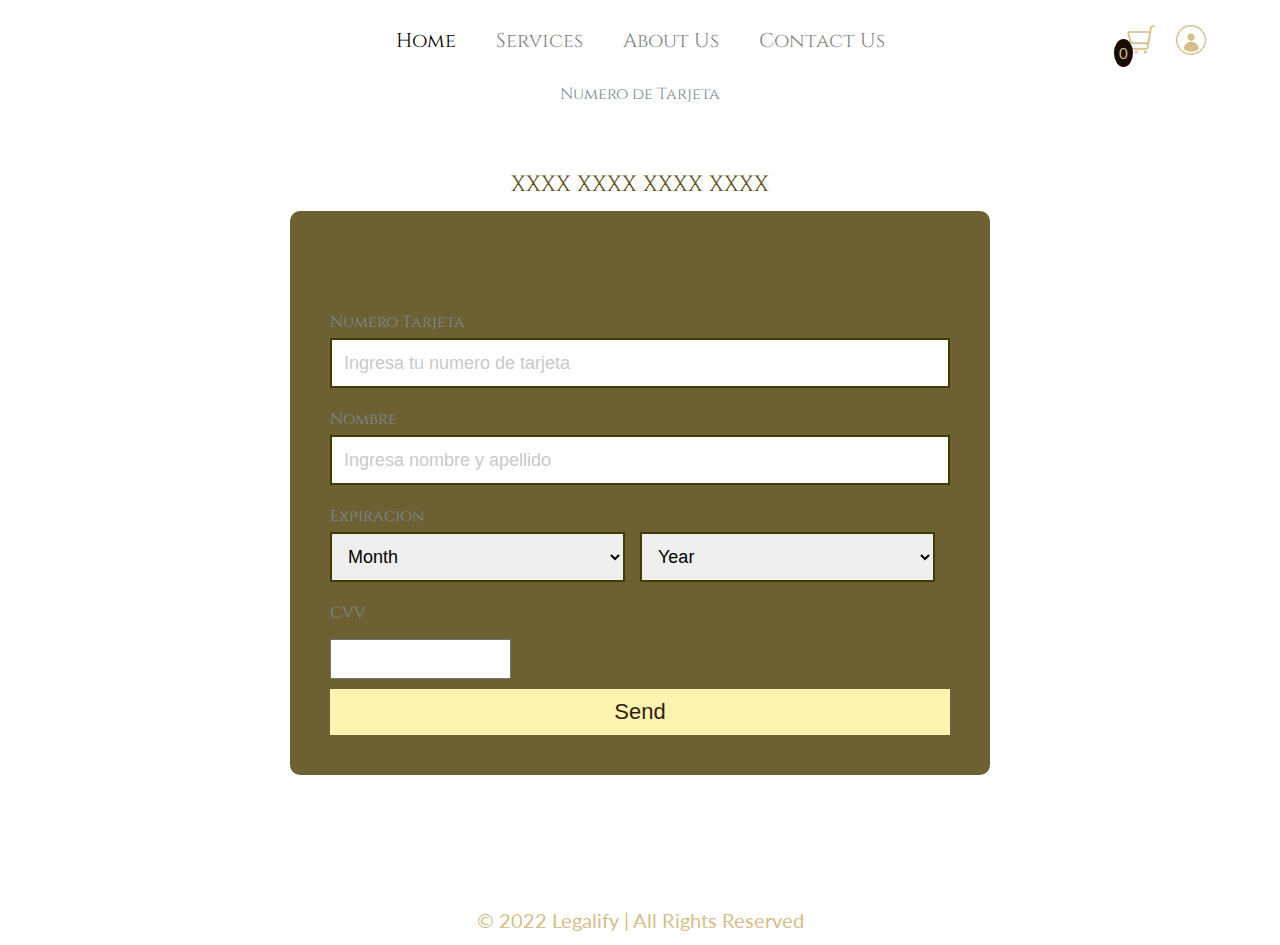
<file: index.html>
<!DOCTYPE html>
<html>

<head>
  <meta charset="utf-8">
  <title>Services</title>
  <link rel="stylesheet" href="style.css" />
  <link rel="stylesheet" href="product.css" />
  <link rel="stylesheet" href="index.css" />
  <link rel="preconnect" href="https://fonts.googleapis.com">
  <link rel="preconnect" href="https://fonts.gstatic.com" crossorigin>
  <link href="https://fonts.googleapis.com/css2?family=Cinzel&family=Lato&display=swap" rel="stylesheet">
  <title> Our services</title>
</head>

<body>

  <!-- review section -->
  <nav class="navbar bg">
    <ul class="links-container">
      <li class="link-item"><a href="../home.html" class="link active">Home</a></li>
      <li class="link-item"><a href="../product.html" class="link">Services</a></li>
      <li class="link-item"><a href="../404NotFound.html" class="link">About Us</a></li>
      <li class="link-item"><a href="../404NotFound.html" class="link">Contact Us</a></li>
    </ul>
    <div class="user-interactions">
      <div class="cart">
        <img src="img/cart.png" class="cart-icon" alt="">
        <span class="cart-item-count">0</span>
      </div>
      <div class="user">
        <img src="img/user.png" class="user-icon" alt="">
      </div>
    </div>
  </nav>
  <main>
    <h1 class="validator">Payment Method</h1>
    <section class="validatorContent">

      <div class="cCard" id="cCard">
          </div>
              <p class="creditCardInfo">Numero de Tarjeta</p>
              <p class="creditCardUserInfo" id="number">
                XXXX XXXX XXXX XXXX
              </p>
            <div class="flexbox">
              <div class="group">
                <p class="creditCardInfo"></p>
                <p class="creditCardUserInfo" id="name">
                </p>
              </div>
              <div class="group" id="expiration">
                <p class="creditCardInfo">
                </p>
                <p class="creditCardUserInfo">
                  <span class="month"></span><span class="year"></span>
                </p>
              </div>
            </div>
          <div class="creditCardData">
            <div class="grupo contenedorBarraFirma" id="firm">
              <p class="creditCardInfo">
              </p>
                <p id="firms">
                </p>
              </div>
            </div>
            <div class="group ccvContainer" id="ccv">
              <p class="creditCardInfo">
                CCV
              </p>
    
            </div>

      <form class="forms" id="forms">
        <div class="group">
          <label for="inputNumber" class="creditCardInfo">Numero Tarjeta</label>
          <input class="formsInformation" type="number" name="" id="inputNumber"
            placeholder="Ingresa tu numero de tarjeta" maxlength="19">
        </div>
        <div class="group">
          <label for="inputName" class="creditCardInfo">Nombre</label>
          <input class="formsInformation" type="text" name="" id="inputName" placeholder="Ingresa nombre y apellido"
            maxlength="19">
        </div>
        <div class="flexbox">
          <div class="group expires">
            <label for="selectMonth" class="creditCardInfo">Expiracion</label>
            <div class="flexbox">
              <div class="groupSelect">
                <select name="month" id="selectMonth" class="formsInformation">
                  <option disabled selected>Month</option>
                </select>
              </div>
              <div class="groupSelect">
                <select name="year" id="selectYear" class="formsInformation">
                  <option disabled selected>Year</option>
                </select>
              </div>
            </div>
          </div>
        </div>
        <div class="group cvv">
          <label class="creditCardInfo" for="inputCVV">CVV</label>
          <input type="text" id="inputCVV" maxlength="3" class="inputCcv">
        </div>
        <button type="button" id ="button" class="button">Send</button>
      </form>
    </section>
  </main>
  <footer class="footer">
    <footer>© 2022 Legalify | All Rights Reserved</footer>
  </footer>
  <div id="myModal" class="modal">
    <div class="modal-content">
      <div class="modal-header flexbox" id="close">
        <h2>Por favor</h2>
        <span class="close">&times;</span>
      </div>
      <div class="modal-body">
        <p> Ingresa un numero de Tarjeta de Credito válido</p>
      </div>
    </div>
  </div>
  <script src="index.js" type="module"></script>
</body>

</html>
</file>
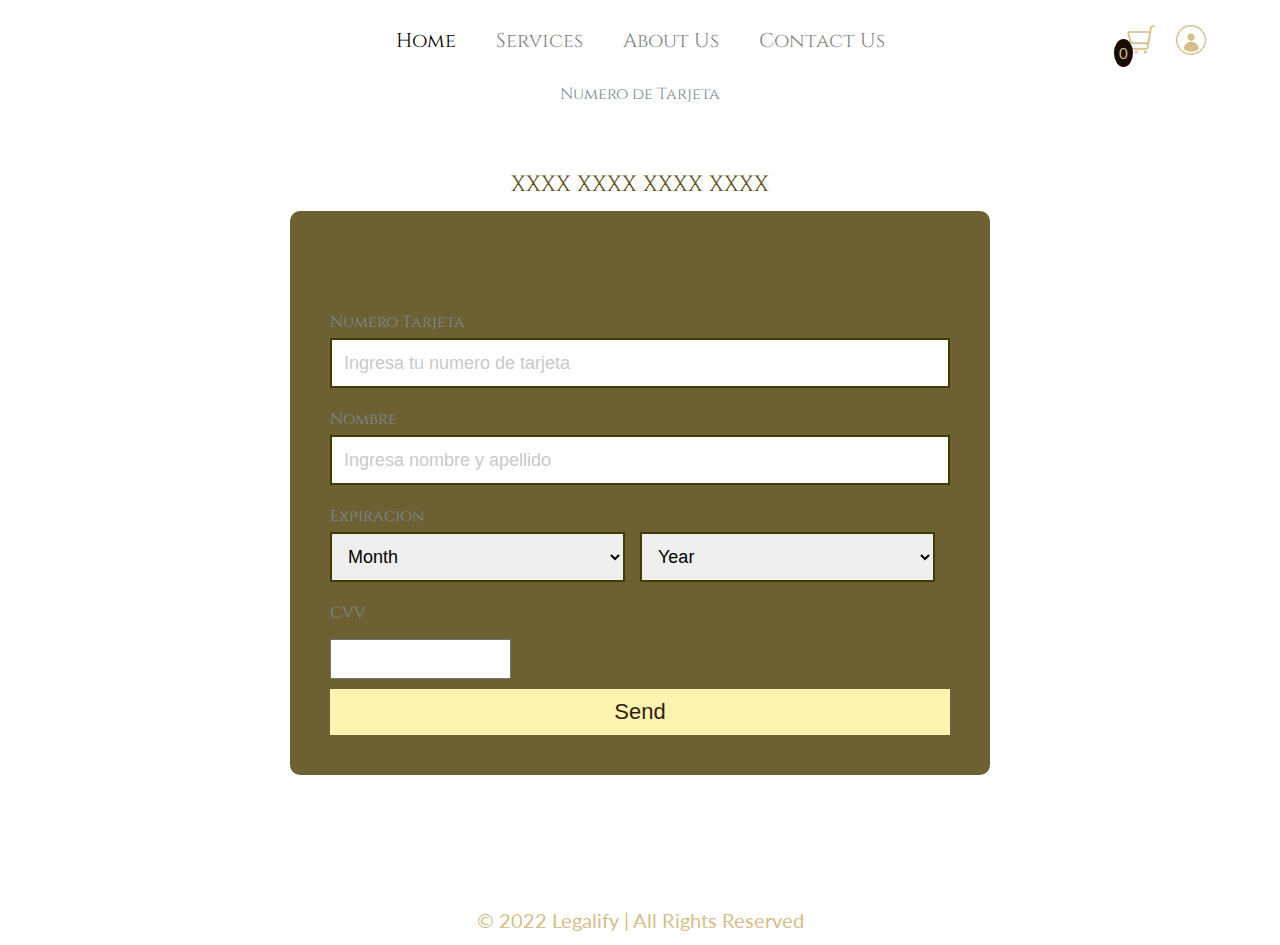
<file: src/index.html>
<!DOCTYPE html>
<html>

<head>
  <meta charset="utf-8">
  <title>Services</title>
  <link rel="stylesheet" href="style.css" />
  <link rel="stylesheet" href="product.css" />
  <link rel="stylesheet" href="index.css" />
  <link rel="preconnect" href="https://fonts.googleapis.com">
  <link rel="preconnect" href="https://fonts.gstatic.com" crossorigin>
  <link href="https://fonts.googleapis.com/css2?family=Cinzel&family=Lato&display=swap" rel="stylesheet">
  <title> Our services</title>
</head>

<body>

  <!-- review section -->
  <nav class="navbar bg">
    <ul class="links-container">
      <li class="link-item"><a href="../home.html" class="link active">Home</a></li>
      <li class="link-item"><a href="../product.html" class="link">Services</a></li>
      <li class="link-item"><a href="../404NotFound.html" class="link">About Us</a></li>
      <li class="link-item"><a href="../404NotFound.html" class="link">Contact Us</a></li>
    </ul>
    <div class="user-interactions">
      <div class="cart">
        <img src="img/cart.png" class="cart-icon" alt="">
        <span class="cart-item-count">0</span>
      </div>
      <div class="user">
        <img src="img/user.png" class="user-icon" alt="">
      </div>
    </div>
  </nav>
  <main>
    <h1 class="validator">Payment Method</h1>
    <section class="validatorContent">

      <div class="cCard" id="cCard">
          </div>
              <p class="creditCardInfo">Numero de Tarjeta</p>
              <p class="creditCardUserInfo" id="number">
                XXXX XXXX XXXX XXXX
              </p>
            </div>
            <div class="flexbox">
              <div class="group">
                <p class="creditCardInfo"></p>
                <p class="creditCardUserInfo" id="name">
                </p>
              </div>
              <div class="group" id="expiration">
                <p class="creditCardInfo">
                </p>
                <p class="creditCardUserInfo">
                  <span class="month"></span><span class="year"></span>
                </p>
              </div>
            </div>
          </div>
        </div>
          <div class="creditCardData">
            <div class="grupo contenedorBarraFirma" id="firm">
              <p class="creditCardInfo">
              </p>
                <p id="firms">
                </p>
              </div>
            </div>
            <div class="group ccvContainer" id="ccv">
              <p class="creditCardInfo">
                CCV
              </p>
    
            </div>
          </div>
        </div>
      </div>

      <form class="forms" id="forms">
        <div class="group">
          <label for="inputNumber" class="creditCardInfo">Numero Tarjeta</label>
          <input class="formsInformation" type="number" name="" id="inputNumber"
            placeholder="Ingresa tu numero de tarjeta" maxlength="19">
        </div>
        <div class="group">
          <label for="inputName" class="creditCardInfo">Nombre</label>
          <input class="formsInformation" type="text" name="" id="inputName" placeholder="Ingresa nombre y apellido"
            maxlength="19">
        </div>
        <div class="flexbox">
          <div class="group expires">
            <label for="selectMonth" class="creditCardInfo">Expiracion</label>
            <div class="flexbox">
              <div class="groupSelect">
                <select name="month" id="selectMonth" class="formsInformation">
                  <option disabled selected>Month</option>
                </select>
              </div>
              <div class="groupSelect">
                <select name="year" id="selectYear" class="formsInformation">
                  <option disabled selected>Year</option>
                </select>
              </div>
            </div>
          </div>
        </div>
        <div class="group cvv">
          <label class="creditCardInfo" for="inputCVV">CVV</label>
          <input type="text" id="inputCVV" maxlength="3" class="inputCcv">
        </div>
        <button type="button" id="button" class="button">Send</button>
      </form>
    </section>
  </main>
  <footer class="footer">
    <footer>© 2022 Legalify | All Rights Reserved</footer>
  </footer>
  <div id="myModal" class="modal">
    <div class="modal-content">
      <div class="modal-header flexbox" id="close">
        <h2>Por favor</h2>
        <span class="close">&times;</span>
      </div>
      <div class="modal-body">
        <p> Ingresa un numero de Tarjeta de Credito válido</p>
      </div>
    </div>
  </div>
  <script src="index.js" type="module"></script>
</body>

</html>
</file>
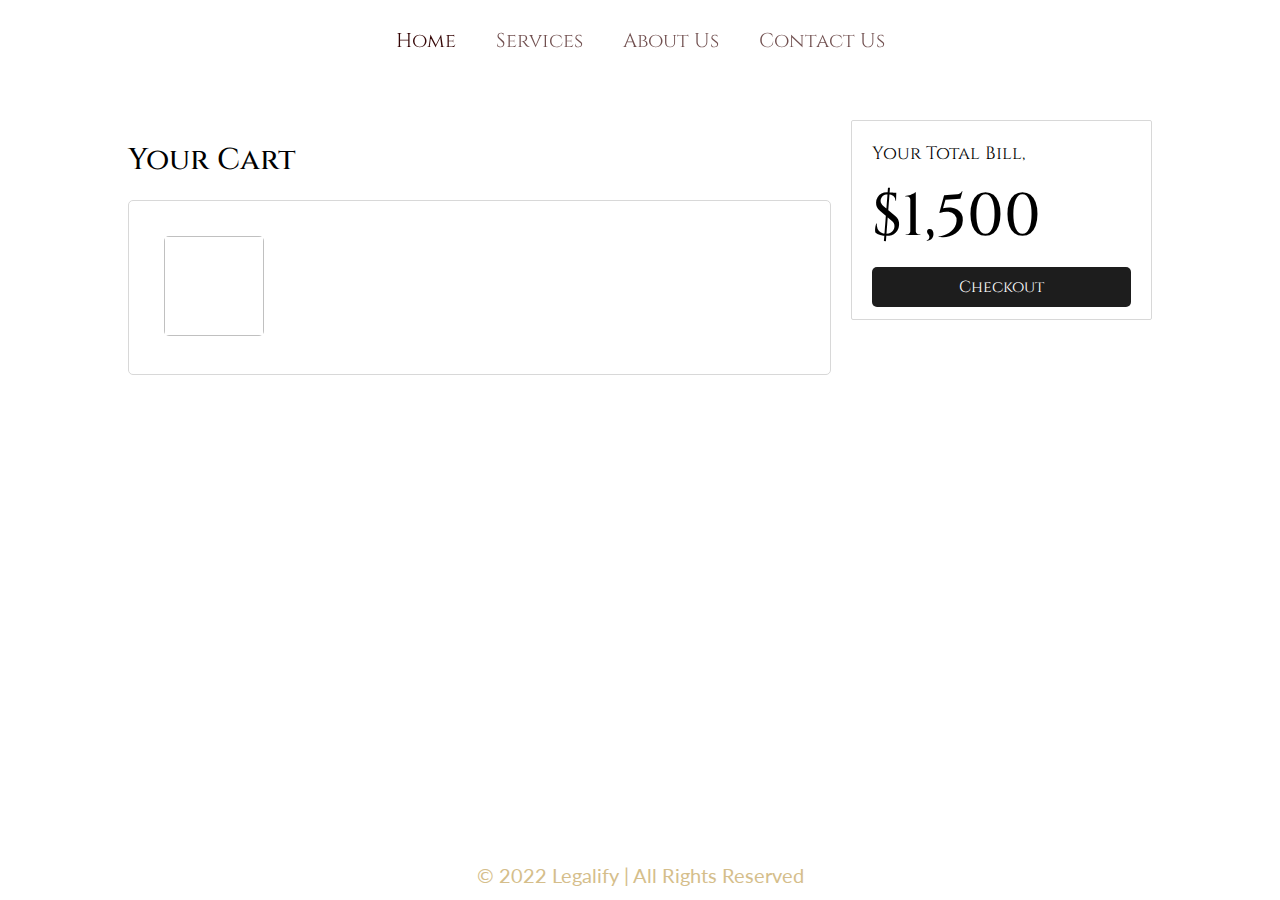
<file: checkout.html>
<!DOCTYPE html>
<html>

<head>
  <meta charset="utf-8">
  <meta http-equiv="X-UA-Compatible" content="IE=edge">
  <meta name="viewport" content="width=device-width, initial-scale=1.0">
  <title>Confirm</title>

  <link rel="stylesheet" href="style.css" />
  <link rel="stylesheet" href="cart.css" />
  <link rel="stylesheet" href="404NotFound.css" />
  <link rel="preconnect" href="https://fonts.googleapis.com">
  <link rel="preconnect" href="https://fonts.gstatic.com" crossorigin>
  <link href="https://fonts.googleapis.com/css2?family=Cinzel&family=Lato&display=swap" rel="stylesheet">
</head>

<body onload="charge()">
  <nav class="navbar">
    <ul class="links-container">
      <li class="link-item"><a href="../home.html" class="link active">Home</a></li>
      <li class="link-item"><a href="../product.html" class="link">Services</a></li>
      <li class="link-item"><a href="../404NotFound.html" class="link">About Us</a></li>
      <li class="link-item"><a href="../404NotFound.html" class="link">Contact Us</a></li>
    </ul>
  </nav>

  <div class="cart-section">
    <div class="product-list">
      <p class="section-heading">your cart</p>
      <div class="cart-container">
        <div class="cart-container-row">
          <div class="cart-container-col">
            <img class="sm-product-img" id="image" alt="">
          </div>
          <div class="cart-container-col">
            <div class="sm-text">
            <p id="name" class="sm-product-name">
              </p>
            </div>
            <p id="price" class="sm-price"></p>
          </div>
          <div class="cart-container-col">
            <div class="item-counter">
              <p class="item-count"> </p>
            </div>
          </div>
        </div>
      </div>
    </div>

    <div class="checkout-section">
      <div class="checkout-box">
        <p class="text">your total bill,</p>
        <h1 class="bill">$1,500</h1>
        <a href="index.html" class="checkout-btn">checkout</a>
      </div>
    </div>
  </div>

  <footer style="position:fixed;bottom:0;width:100%;">© 2022 Legalify | All Rights Reserved</footer>
  <main></main>
  <script src="route.js" type=""></script>

</body>

</html>
</file>
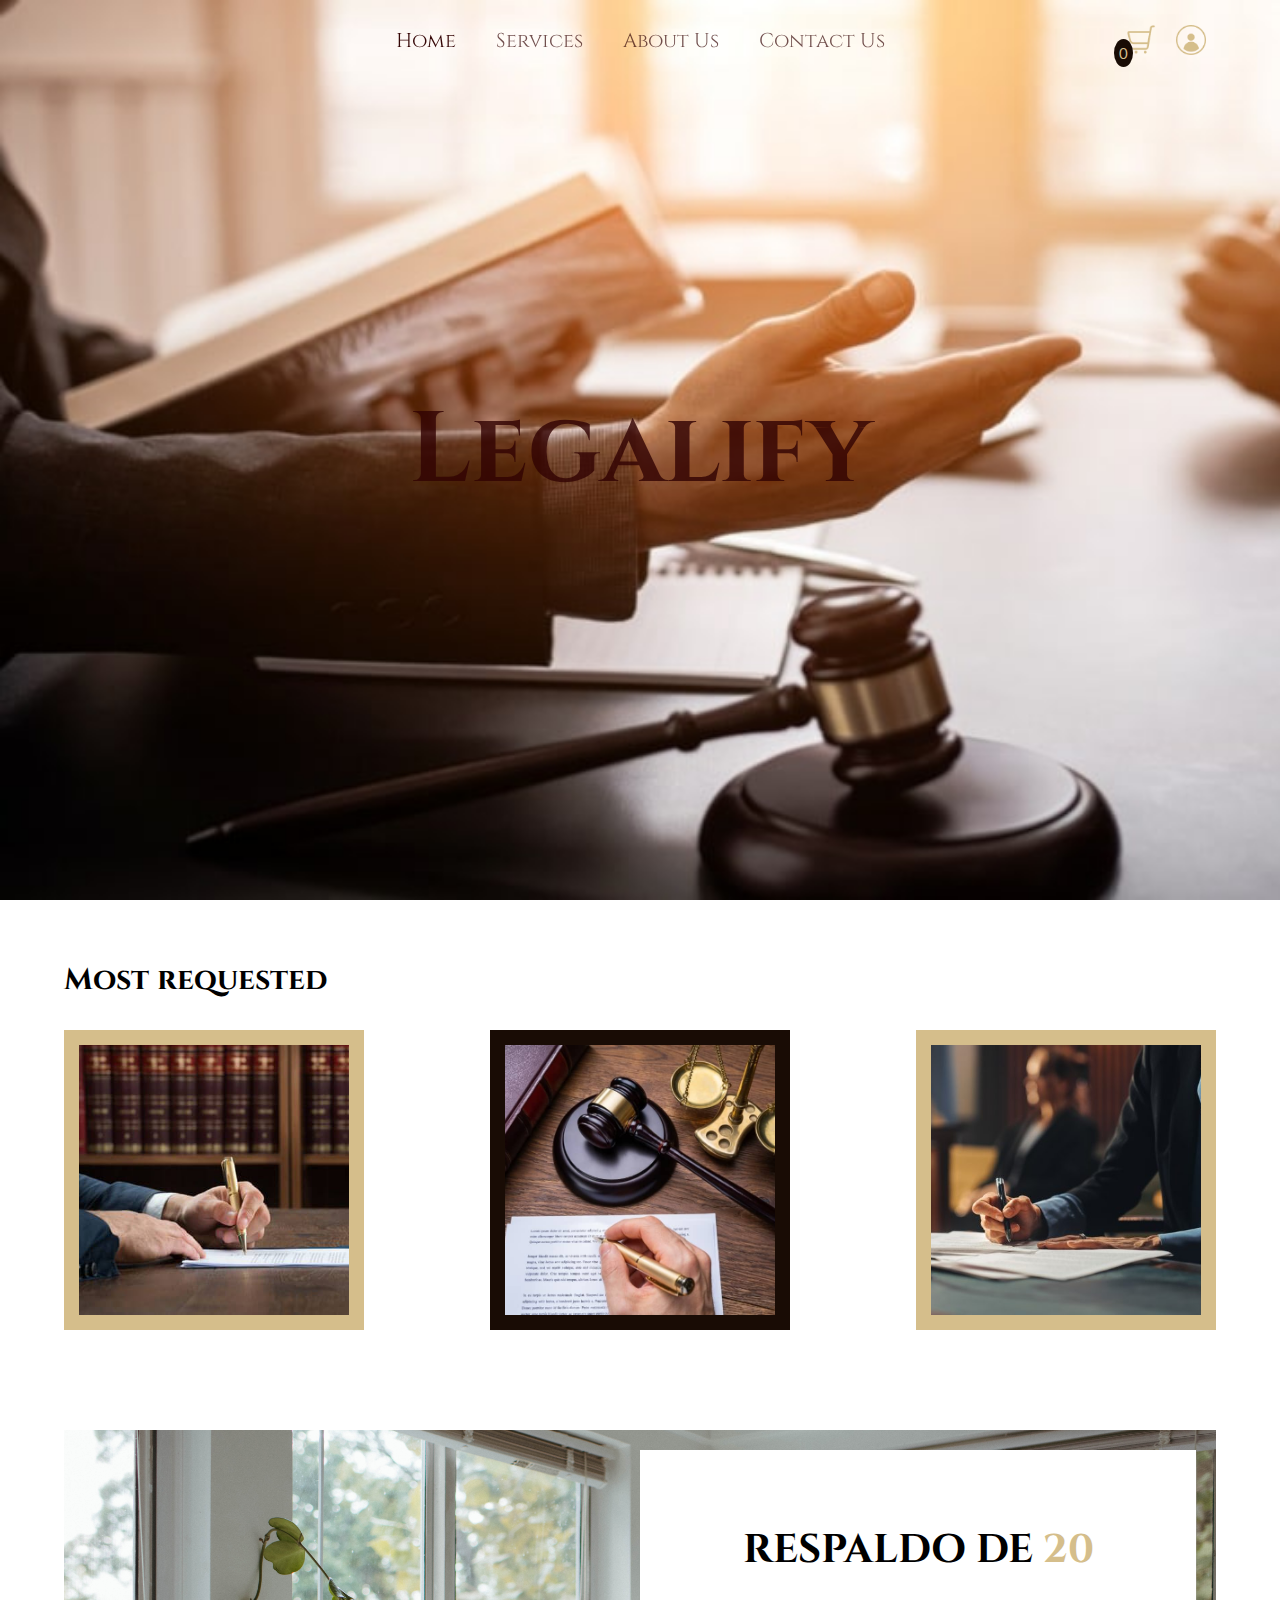
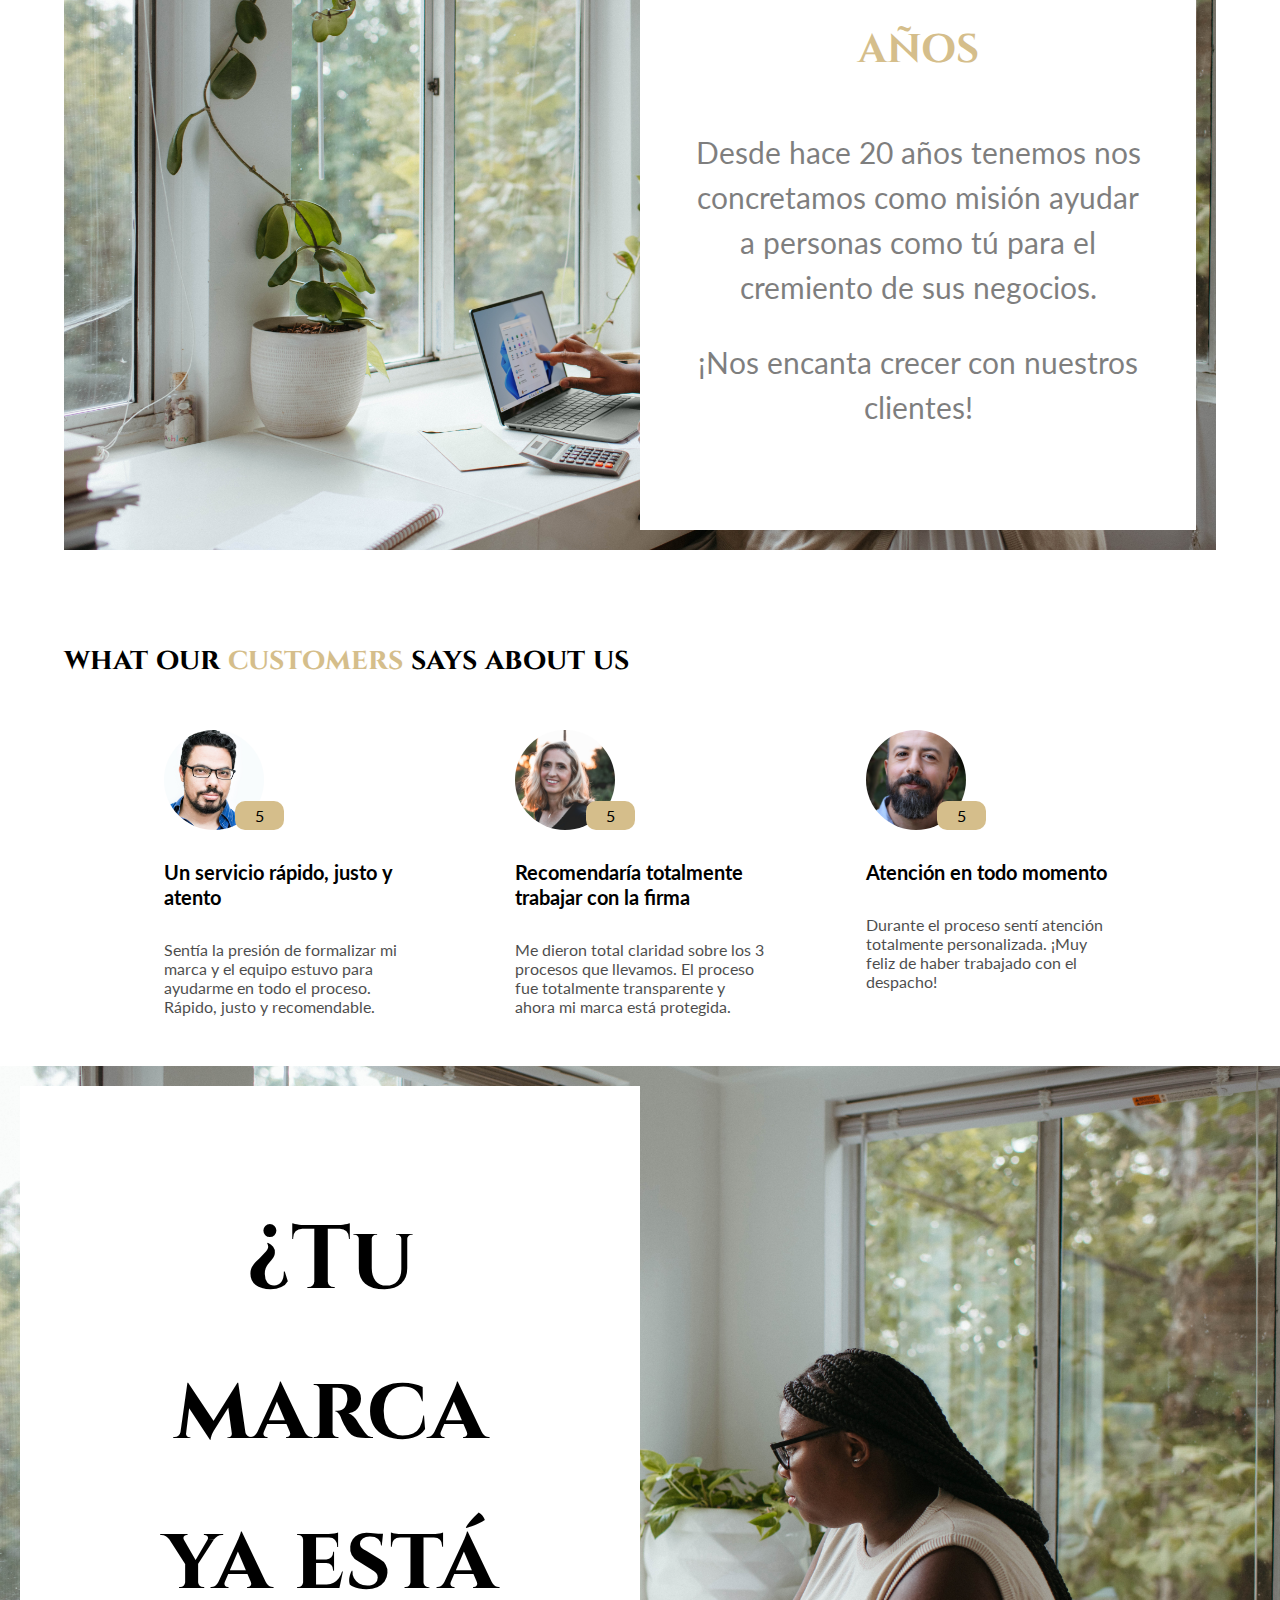
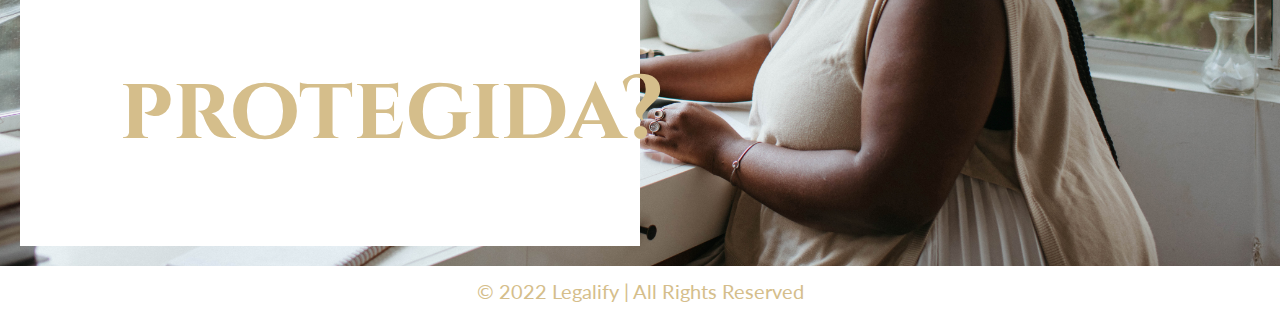
<file: home.html>
<!DOCTYPE html>
<html>

<head>
  <meta charset="utf-8">
  <title>Tarjeta de crédito válida</title>
  <link rel="stylesheet" href="style.css" />
  <link rel="preconnect" href="https://fonts.googleapis.com">
  <link rel="preconnect" href="https://fonts.gstatic.com" crossorigin>
  <link href="https://fonts.googleapis.com/css2?family=Cinzel&family=Lato&display=swap" rel="stylesheet">
</head>

<body>
  <!-- this is the top bar of the page and it contains references for other sections thru 'href'-->
  <nav class="navbar">
    <ul class="links-container">
      <li class="link-item"><a href="../home.html" class="link active">Home</a></li>
      <li class="link-item"><a href="../product.html" class="link">Services</a></li>
      <li class="link-item"><a href="../404NotFound.html" class="link">About Us</a></li>
      <li class="link-item"><a href="../404NotFound.html" class="link">Contact Us</a></li>
    </ul>
    <!-- this is nothing but the images of the cart and the user-->
    <div class="user-interactions">
      <div class="cart">
        <img src="img/cart.png" class="cart-icon" alt="">
        <span class="cart-item-count">0</span>
      </div>
      <div class="user">
        <img src="img/user.png" class="user-icon" alt="">
      </div>
    </div>
  </nav>



  <!-- this is the 'allegedly' (lol) company's name basically, the main header-->
  <header class="header-section">
    <h1 class="header-heading"><span>legalify</span></h1>
  </header>

  <!-- most requested services -->
  <!-- this is to show our services-->
  <section class="best-selling-product-section">
    <h1 class="section-title">Most requested</h1>
    <div class="product-container">
      <div class="product-card">
        <img src="img/product-1.png" class="product-img" alt="">
        <p class="product-name">Análisis de viabilidad →</p>
      </div>
      <div class="product-card">
        <img src="img/product-2.png" class="product-img" alt="">
        <p class="product-name">Solicitud ante el IMPI →</p>
      </div>
      <div class="product-card">
        <img src="img/product-3.png" class="product-img" alt="">
        <p class="product-name">Segumiento y contestación →</p>
      </div>
    </div>
  </section>
  <!-- mid section -->
  <!-- this can contain any type of information. I did this to add looks to the homepage-->
  <section class="mid-section">
    <div class="section-item-container">
      <img src="img/bg-2.png" class="section-bg" alt="">
      <div class="section-info">
        <h1 class="title">RESPALDO DE <span> 20 AÑOS</span></h1>
        <p class="info">Desde hace 20 años tenemos nos concretamos como misión ayudar a personas como tú para el cremiento de sus negocios.
        </p>
        <p class="info">¡Nos encanta crecer con nuestros clientes!</p>
      </div>
    </div>
  </section>

  <!-- review section -->
  <!-- this shows what our customers thinks-->
  <section class="review-section">
    <h1 class="section-title">what our <span>customers</span> says about us</h1>
    <div class="review-container">
      <div class="review-card">
        <div class="user-dp" data-rating="5"><img src="img/user_1.png" alt=""></div>
        <h2 class="review-title">Un servicio rápido, justo y atento</h2>
        <p class="review">Sentía la presión de formalizar mi marca y el equipo estuvo para ayudarme en todo el proceso.
          Rápido, justo y recomendable. </p>
      </div>
      <div class="review-card">
        <div class="user-dp" data-rating="5"><img src="img/user_2.png" alt=""></div>
        <h2 class="review-title">Recomendaría totalmente trabajar con la firma</h2>
        <p class="review">Me dieron total claridad sobre los 3 procesos que llevamos. El proceso fue totalmente
          transparente y ahora mi marca está protegida. </p>
      </div>
      <div class="review-card">
        <div class="user-dp" data-rating="5"><img src="img/user_3.png" alt=""></div>
        <h2 class="review-title">Atención en todo momento</h2>
        <p class="review">Durante el proceso sentí atención totalmente personalizada. ¡Muy feliz de haber trabajado con
          el despacho!</p>
      </div>
    </div>
  </section>

  <!-- end section -->
  <!-- added this just for looks. This can contain any type of information-->
  <section class="end-section">
    <div class="section-item-container">
      <img src="img/bg-2.png" class="section-bg" alt="">
      <div class="section-info">
        <h1 class="title">¿Tu marca ya está <span> protegida?</span></h1>
        <p class="info"></p>
      </div>
    </div>
  </section>

  <!-- this shows at the very end of the page -->
  <main></main>
  <footer>© 2022 Legalify | All Rights Reserved</footer>
  <script src="../home.js" type="module"></script>
  <script src="../home.js" type="text/javascript"></script>

</body>

</html>
</file>
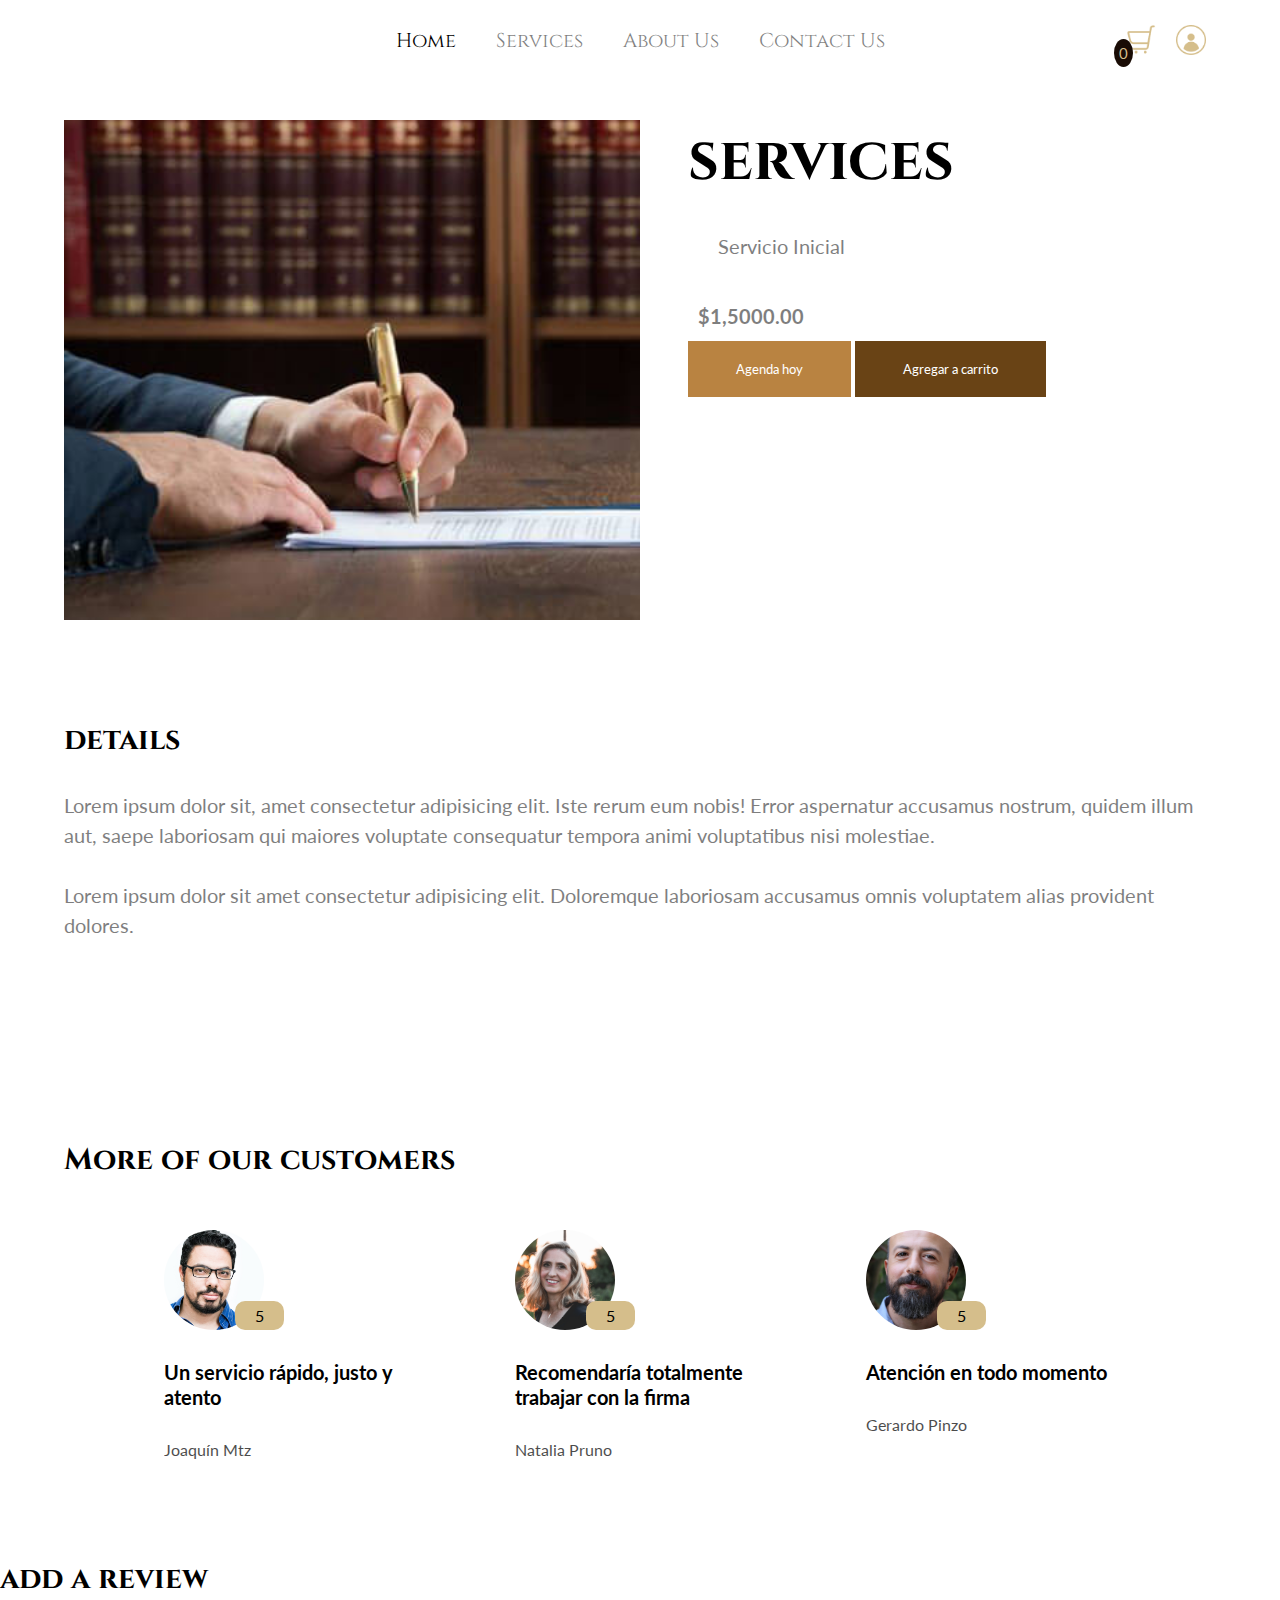
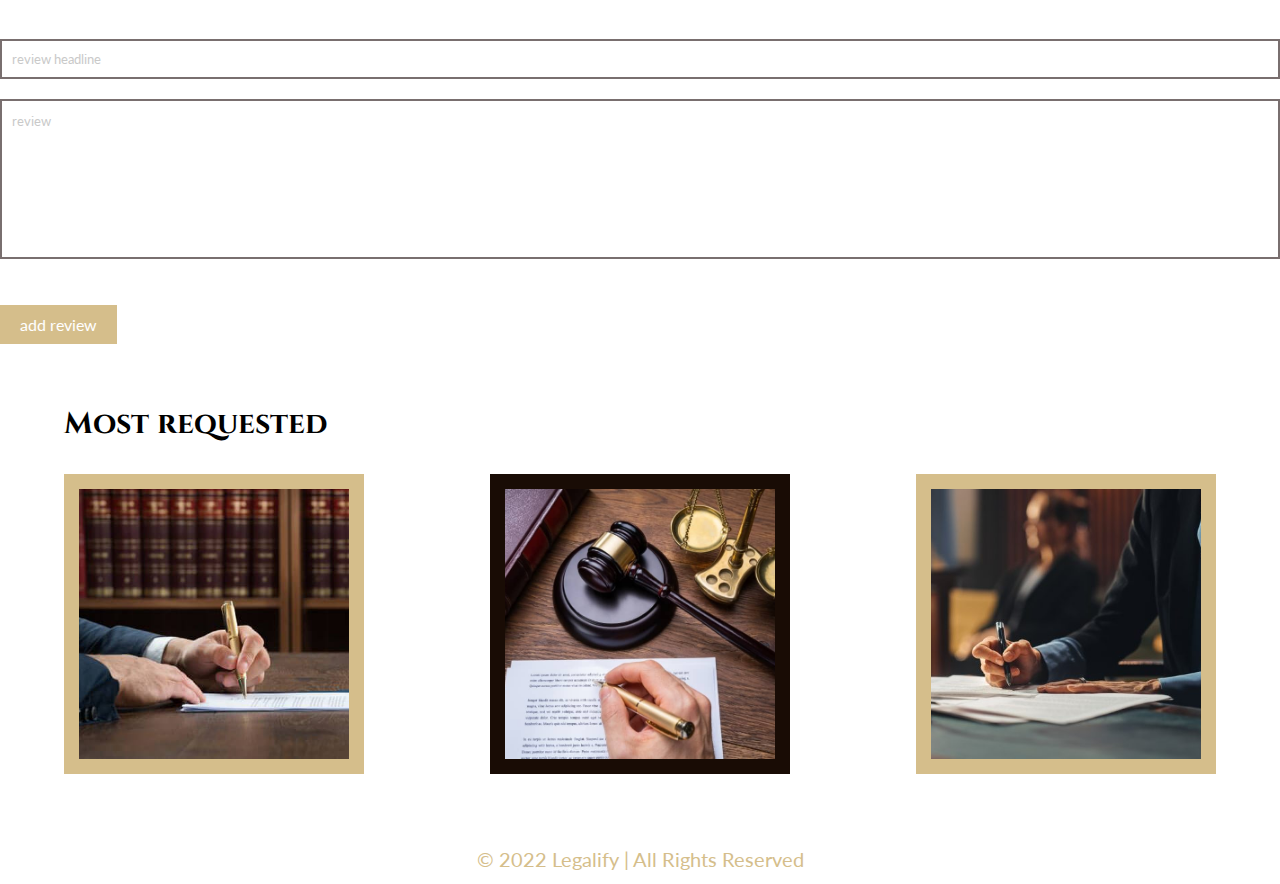
<file: product.html>
<!DOCTYPE html>
<html>
    <head>
        <meta charset="utf-8">
        <title>Services</title>
        <link rel="stylesheet" href="style.css" />
        <link rel="stylesheet" href="product.css" />
        <link rel="preconnect" href="https://fonts.googleapis.com">
        <link rel="preconnect" href="https://fonts.gstatic.com" crossorigin>
        <link href="https://fonts.googleapis.com/css2?family=Cinzel&family=Lato&display=swap" rel="stylesheet">
        <title> Our services</title>
    </head>
    <body>

        <!-- review section -->
        <nav class="navbar bg">
            <ul class="links-container">
            <li class="link-item"><a href="../home.html" class="link active">Home</a></li>
            <li class="link-item"><a href="../product.html" class="link">Services</a></li>
            <li class="link-item"><a href="../404NotFound.html" class="link">About Us</a></li>
            <li class="link-item"><a href="../404NotFound.html" class="link">Contact Us</a></li>
            </ul>
            <div class="user-interactions">
            <div class="cart">
                <img src="img/cart.png" class="cart-icon" alt="">
                <span class="cart-item-count">0</span>
            </div>
            <div class="user">
                <img src="img/user.png" class="user-icon" alt="">
            </div>
            </div>
        </nav>

        <!-- services details -->
        <!-- this is the section for the only selling item which contains 
        image, title, description, price and event -->
        <section class="product-section" id="services">
            <img src="img/product-1.png" class="product-image" alt="">
            <div class="product-detail">
                <h1 class="product-title">services</h1>
                <p class="product-des">Servicio Inicial</p>
                <h2 class="product-price">$1,5000.00</h2>
                <div class="btn-container">
                    <button onclick="add(1)" class="product-btn buy-btn">Agenda hoy</button>
                    <button onclick="add(1)" class="product-btn cart-btn">Agregar a carrito</button>
                </div>
            </div>
        </section>

        <section class="detail-des">
            <h1 class="section-title">details</h1>
            <p class="des">Lorem ipsum dolor sit, amet consectetur adipisicing elit. Iste rerum eum nobis! Error aspernatur accusamus nostrum, quidem illum aut, saepe laboriosam qui maiores voluptate consequatur tempora animi voluptatibus nisi molestiae. <br><br> Lorem ipsum dolor sit amet consectetur adipisicing elit. Doloremque laboriosam accusamus omnis voluptatem alias provident dolores. </p>
        </section>  

        <!-- clients section -->
        <section class="review-section">
            <h1 class="section-title">More of our customers</h1>
            <div class="review-container">
                <div class="review-card">
                    <div class="user-dp" data-rating="5"><img src="img/user_1.png" alt=""></div>
                    <h2 class="review-title">Un servicio rápido, justo y atento</h2>
                    <p class="review">Joaquín Mtz</p>
                </div>
                <div class="review-card">
                    <div class="user-dp" data-rating="5"><img src="img/user_2.png" alt=""></div>
                    <h2 class="review-title">Recomendaría totalmente trabajar con la firma</h2>
                    <p class="review">Natalia Pruno</p>
                </div>    
                <div class="review-card">
                    <div class="user-dp" data-rating="5"><img src="img/user_3.png" alt=""></div>
                    <h2 class="review-title">Atención en todo momento</h2>
                    <p class="review">Gerardo Pinzo</p>
                </div>
            </div>
        </section>

        <!-- add your questions 
        this is just for a nice view, doesn't have any functions or whatsoever-->
        <section class="add-review-question">
            <h1 class="section-title">add a review</h1>
            <input type="text" class="review-headline" placeholder="review headline">
            <textarea placeholder="review" class="review-field"></textarea>
            <button class="add-review-btn">add review</button>
        </section>



        <!-- most requested services -->
        <section class="best-selling-product-section">
            <h1 class="section-title">Most requested</h1>
            <div class="product-container">
                <div class="product-card">
                    <img src="img/product-1.png" class="product-img" alt="">
                    <p class="product-name">Análisis de viabilidad →</p>
                </div>
                <div class="product-card">
                    <img src="img/product-2.png" class="product-img" alt="">
                    <p class="product-name">Solicitud ante el IMPI →</p>
                </div>
                <div class="product-card">
                    <img src="img/product-3.png" class="product-img" alt="">
                    <p class="product-name">Segumiento y contestación →</p>
                </div>
            </div>
        </section>

        <footer>© 2022 Legalify | All Rights Reserved</footer>
        <script src="route.js" type="text/javascript"></script>

    </body>
  </html>
</file>
<file: style.css>
*{
    margin: 0;
    padding: 0;
    box-sizing: border-box;
}

body{
    font-family: 'cinzel', serif;
}

.links-container{
    display: flex;
    align-items: center;
    list-style: none;
}

.link-item{
    margin: 10px;
}

.link{
    font-size: 20px;
    color:rgb(53, 6, 6);
    text-decoration: none;
    padding: 10px;
    opacity: 0.7;
    transition: .5s;
}

.navbar.bg .link{
    color: black;
    opacity: 0.5;
}

.link.active, .link:hover, .navbar.bg .link:hover, .navbar.bg .link.active{
    opacity: 10;
}

.user-interactions{
    display: flex;
    position: absolute;
    right: 5vw;
    top: 50%;
    transform: translateY(-50%);
}

.cart, .user{
    width: 30px;
    height: 30px;
    position: relative;
    margin: 10px;
    cursor: pointer;
}

.cart-icon, .user-icon{
    width: 100%;
    height: 100%;
    object-fit: cover;
}

.cart-item-count{
    font-family: 'lato', sans-serif;
    color: #d5be8b;
    padding: 5px;
    font-size: 15px;
    border-radius: 50%;
    background: #190c05;
    position: absolute;
    bottom: -12px;
    left: -12px;
}

.navbar{
    width:100%;
    height: 80px;
    position: fixed;
    top: 0;
    left: 0;
    display: flex;
    justify-content: center;
    z-index: 9;
    transition: 0.5s;
}

.navbar.bg{
    background: white;
}

.header-section{
    width: 100%;
    height: 100vh;
    background: url(../img/header.png);
    background-size: cover;
    display: flex;
    justify-content: center;
    align-items: center;
}

.header-heading{
    font-size: 100px;
    text-transform: capitalize;
    color: #fff;
}

.header-heading span{
    color: #310303ce;
}

/* most requested services */

.best-selling-product-section{
    position: relative;
    padding: 60px 5vw;
}

.section-title{
    font-size: 30px;
    margin-bottom: 30px;
}

.product-container{
    display: flex;
    justify-content:space-between;
}

.product-card{
    border: 15px solid #d5be8b;
    width: 300px;
    height: 300px;
    overflow: hidden;
    position: relative;
    background: #d5be8b;
}

.product-card:nth-child(even){
    border-color: #190c05;
    background: #190c05;
}

.product-img{
    width: 100%;
    height: 100%;
    object-fit: cover;
    transition: .5s;
}

.product-name{
    position: absolute;
    color: #fff;
    font-family: 'lato', sans-serif;
    font-size: 25px;
    bottom: 20px;
    left: 50%;
    transform: translateX(-50%);
    opacity: 0;
    transition: .5s;
}

.product-card:hover .product-name{
    opacity: 1;
}

.product-card:hover .product-img{
    opacity: 0.5;
}

/* mid section */

.mid-section{
    width: 100%;
    height: 800px;
    padding: 40px 5vw;
}

.section-item-container{
    width: 100%;
    height: 100%;
    position: relative;
    padding: 20px;
}

.section-bg{
    width: 100%;
    height: 100%;
    position: absolute;
    z-index: -1;
    top: 0;
    left: 0;
}

.section-info{
    width: 50%;
    height: 100%;
    background: #fff;
    display: block;
    margin-left: auto;
    padding: 50px;
    text-align: center;
}

.title{
    font-size: 40px;
    line-height: 100px;
}

.title span{
    color: #d5be8b;
}

.info{
    font-family: 'lato', sans-serif;
    font-size: 30px;
    line-height: 45px;
    margin-top: 30px;
    opacity: 0.5;
    color:black;
}

/* review section */

.review-section{
    padding: 50px 5vw;
}

.section-title span{
    color: #d5be8b;
}

.review-container{
    margin: 50px;
    margin-bottom: 0;
    display: flex;
    justify-content:space-around;
}

.review-card{
    width: 250px;
    height: auto;
    font-family: 'lato', sans-serif;
}

.user-dp{
    width: 100px;
    height: 100px;
    border-radius: 50%;
    position: relative;
}

.user-dp img{
    width: 100%;
    height: 100%;
    object-fit:cover;
    border-radius: 100%;
}

.user-dp::after{
    content: attr(data-rating);
    position: absolute;
    bottom: 0;
    right: -20px;
    padding: 5px 20px;
    border-radius: 10px;
    background: #d5be8b;
}

.review-title{
    font-size: 20px;
    line-height: 25px;
    margin: 30px 0;
}

.review{
    opacity: 0.7;
}

/* mid section */
.end-section{
    padding: 50px 5 vw;
}

.end-section .section-item-container{
    height: 800px;
}

.end-section .section-info{
    margin: 0;
}

.end-section .title{
    font-size: 90px;
    line-height: 150px;
    margin: 50px;
}

footer{
    font-family: 'lato', sans-serif;
    color:#d5be8b;
    background: rgb(255, 255, 255);
    width: 100%;
    height: 50px;
    line-height: 50px;
    text-align: center;
    font-size: 20px;
}
</file>
<file: product.css>
.product-section{
    width: 100%;
    margin-top: 120px;
    padding: 0px 5vw;
    display: flex;
    gap: 48px;
}

.product-image{
    width: 50%;
    height: 500px;
    object-fit: cover;
}

.product-title{
    font-size: 60px;
}

.product-des{
    margin: 30px;
    font-family: 'lato', sans-serif;
    opacity: 0.5;
    font-size: 20px;
    line-height: 30px;
}

.product-btn{
    padding: 20px 48px;
    border: none;
    color: white;
    outline: none;
    margin: 10 px;
    font-size: 20 px;
    cursor: pointer;
    font-family: 'lato', sans-serif;
}

.buy-btn{
    background-color: rgb(185, 131, 65);
    font-family: 'lato', sans-serif;
}

.cart-btn{
    background-color: rgb(105, 67, 21);
    font-family: 'lato', sans-serif;
}

.detail-des, .review-section, .add-review-section{
    width: 100%;
    padding: 100px 5vw;
}

.des{
    font-family:'lato', sans-serif;
    line-height: 30px;
    font-size: 20px;
    opacity: 0.5;
}

.product-price{
    font-family:'lato', sans-serif;
    line-height: 30px;
    font-size: 20px;
    opacity: 0.5;
    padding: 10px;
}

.review-headline, .review-field{
    width:100%;
    height: 40px;
    border: 2px solid rgb(121, 111, 111);
    margin: 10px 0;
    padding: 10px;
    line-height: 40px;
    font-family: 'lato', sans-serif;
    color: #000;
    outline: none;
}

::placeholder{
    color: #c9c9c9;
}

.review-field{
    height: 160px;
    resize: none;
    padding: 0 10px;
}

.review-headline:focus, 
.review-field:focus{
    border-color: #d5be8b;
}

.review-headline:focus::placeholder, 
.review-field:focus::placeholder{
    color: #d5be8b;
}

.add-review-btn{
    border:none;
    outline: none;
    background: #d5be8b;
    padding: 10px 20px;
    color: #fff;
    cursor:pointer;
    font-size: 16px;
    font-family: 'lato', sans-serif;
    margin-top: 30px;

}
</file>
<file: index.css>
/* PAGINA DEL VALIDADOR */


.validatorContent {
    align-items: center;
    display: flex;
    flex-direction: column;
    padding: 40px 20px;
    max-width: 1000px;
    margin: auto;
    width: 90%;
}

.creditCardInfo {
    color: #7d8994;
    display: block;
    font-size: 16px;
    margin-bottom: 5px;
}

.creditCardUserInfo{
    color: rgb(99, 78, 30);
    font-size: 22px;
    text-transform: uppercase;
}

.flexbox {
    align-items: center;
    display: flex;
    justify-content: space-between;
}


.creditCardUserInfo {
    margin-top: 60px;
}


.forms {
 background-color: rgb(109, 97, 52);
 border-radius: 10px;
 padding: 100px 40px 40px;  
 max-width: 100%; 
 position: relative;
 top: -80px;
 width: 700px;
}

.formsInformation {
    border: 2px solid #443b02;
    font-size: 18px;
    height: 50px;
    padding: 5px 12px;
    width: 100%;
    margin-bottom: 20px;
}

.formsInformation:hover,
.formsInformation:hover
.inputCcv:hover
{
    border: 2px solid #867d00;
}

.formsInformation:focus,
.formsInformation:focus,
.inputCcv:focus {
   outline: #443b02;
   box-shadow: 1px 7px 10px -5px rgba(192, 128, 17, 0.3);
}

.expires {
    width: 100%;
}

.cvv {
    min-width: 100px;
}

.groupSelect {
    margin-right: 15px;
    position: relative;
    width: 100%;
}

.inputCcv {
    height: 40px;
    margin: 10px 0;
}

.button {
    border: none;
    padding: 10px;
    font-size: 22px;
    color: rgb(52, 29, 15);
    background-color: rgb(253, 243, 176);
    cursor: pointer;
    width: 100%;
}

.button:hover {
    background-color:rgb(255, 255, 255);
}

.modal {
    position: fixed;
    z-index: 5;
    left: 0;
    top: 0;
    padding: 100px;
    width: 100%;
    height: 100%;
    background-color: rgba(0,0,0,0.8);
    display: none;
    text-align: center;
}

.modal-content {
  background-color: white;
  margin: auto;
  border: 1px solid #999;
  width: 40%;
}

.close {
  color: white;
  font-size: 28px;
}

.close:hover,
.close:focus {
  color: #000;
  cursor: pointer;
}

.modal-header {
  padding: 2px 16px;
  background-color:#999;
  color: white;
}
</file>
<file: src/style.css>
*{
    margin: 0;
    padding: 0;
    box-sizing: border-box;
}

body{
    font-family: 'cinzel', serif;
}

.links-container{
    display: flex;
    align-items: center;
    list-style: none;
}

.link-item{
    margin: 10px;
}

.link{
    font-size: 20px;
    color:rgb(53, 6, 6);
    text-decoration: none;
    padding: 10px;
    opacity: 0.7;
    transition: .5s;
}

.navbar.bg .link{
    color: black;
    opacity: 0.5;
}

.link.active, .link:hover, .navbar.bg .link:hover, .navbar.bg .link.active{
    opacity: 10;
}

.user-interactions{
    display: flex;
    position: absolute;
    right: 5vw;
    top: 50%;
    transform: translateY(-50%);
}

.cart, .user{
    width: 30px;
    height: 30px;
    position: relative;
    margin: 10px;
    cursor: pointer;
}

.cart-icon, .user-icon{
    width: 100%;
    height: 100%;
    object-fit: cover;
}

.cart-item-count{
    font-family: 'lato', sans-serif;
    color: #d5be8b;
    padding: 5px;
    font-size: 15px;
    border-radius: 50%;
    background: #190c05;
    position: absolute;
    bottom: -12px;
    left: -12px;
}

.navbar{
    width:100%;
    height: 80px;
    position: fixed;
    top: 0;
    left: 0;
    display: flex;
    justify-content: center;
    z-index: 9;
    transition: 0.5s;
}

.navbar.bg{
    background: white;
}

.header-section{
    width: 100%;
    height: 100vh;
    background: url(../img/header.png);
    background-size: cover;
    display: flex;
    justify-content: center;
    align-items: center;
}

.header-heading{
    font-size: 100px;
    text-transform: capitalize;
    color: #fff;
}

.header-heading span{
    color: #310303ce;
}

/* most requested services */

.best-selling-product-section{
    position: relative;
    padding: 60px 5vw;
}

.section-title{
    font-size: 30px;
    margin-bottom: 30px;
}

.product-container{
    display: flex;
    justify-content:space-between;
}

.product-card{
    border: 15px solid #d5be8b;
    width: 300px;
    height: 300px;
    overflow: hidden;
    position: relative;
    background: #d5be8b;
}

.product-card:nth-child(even){
    border-color: #190c05;
    background: #190c05;
}

.product-img{
    width: 100%;
    height: 100%;
    object-fit: cover;
    transition: .5s;
}

.product-name{
    position: absolute;
    color: #fff;
    font-family: 'lato', sans-serif;
    font-size: 25px;
    bottom: 20px;
    left: 50%;
    transform: translateX(-50%);
    opacity: 0;
    transition: .5s;
}

.product-card:hover .product-name{
    opacity: 1;
}

.product-card:hover .product-img{
    opacity: 0.5;
}

/* mid section */

.mid-section{
    width: 100%;
    height: 800px;
    padding: 40px 5vw;
}

.section-item-container{
    width: 100%;
    height: 100%;
    position: relative;
    padding: 20px;
}

.section-bg{
    width: 100%;
    height: 100%;
    position: absolute;
    z-index: -1;
    top: 0;
    left: 0;
}

.section-info{
    width: 50%;
    height: 100%;
    background: #fff;
    display: block;
    margin-left: auto;
    padding: 50px;
    text-align: center;
}

.title{
    font-size: 40px;
    line-height: 100px;
}

.title span{
    color: #d5be8b;
}

.info{
    font-family: 'lato', sans-serif;
    font-size: 30px;
    line-height: 45px;
    margin-top: 30px;
    opacity: 0.5;
    color:black;
}

/* review section */

.review-section{
    padding: 50px 5vw;
}

.section-title span{
    color: #d5be8b;
}

.review-container{
    margin: 50px;
    margin-bottom: 0;
    display: flex;
    justify-content:space-around;
}

.review-card{
    width: 250px;
    height: auto;
    font-family: 'lato', sans-serif;
}

.user-dp{
    width: 100px;
    height: 100px;
    border-radius: 50%;
    position: relative;
}

.user-dp img{
    width: 100%;
    height: 100%;
    object-fit:cover;
    border-radius: 100%;
}

.user-dp::after{
    content: attr(data-rating);
    position: absolute;
    bottom: 0;
    right: -20px;
    padding: 5px 20px;
    border-radius: 10px;
    background: #d5be8b;
}

.review-title{
    font-size: 20px;
    line-height: 25px;
    margin: 30px 0;
}

.review{
    opacity: 0.7;
}

/* mid section */
.end-section{
    padding: 50px 5 vw;
}

.end-section .section-item-container{
    height: 800px;
}

.end-section .section-info{
    margin: 0;
}

.end-section .title{
    font-size: 90px;
    line-height: 150px;
    margin: 50px;
}

footer{
    font-family: 'lato', sans-serif;
    color:#d5be8b;
    background: rgb(255, 255, 255);
    width: 100%;
    height: 50px;
    line-height: 50px;
    text-align: center;
    font-size: 20px;
}
</file>
<file: src/product.css>
.product-section{
    width: 100%;
    margin-top: 120px;
    padding: 0px 5vw;
    display: flex;
    gap: 48px;
}

.product-image{
    width: 50%;
    height: 500px;
    object-fit: cover;
}

.product-title{
    font-size: 60px;
}

.product-des{
    margin: 30px;
    font-family: 'lato', sans-serif;
    opacity: 0.5;
    font-size: 20px;
    line-height: 30px;
}

.product-btn{
    padding: 20px 48px;
    border: none;
    color: white;
    outline: none;
    margin: 10 px;
    font-size: 20 px;
    cursor: pointer;
    font-family: 'lato', sans-serif;
}

.buy-btn{
    background-color: rgb(185, 131, 65);
    font-family: 'lato', sans-serif;
}

.cart-btn{
    background-color: rgb(105, 67, 21);
    font-family: 'lato', sans-serif;
}

.detail-des, .review-section, .add-review-section{
    width: 100%;
    padding: 100px 5vw;
}

.des{
    font-family:'lato', sans-serif;
    line-height: 30px;
    font-size: 20px;
    opacity: 0.5;
}

.product-price{
    font-family:'lato', sans-serif;
    line-height: 30px;
    font-size: 20px;
    opacity: 0.5;
    padding: 10px;
}

.review-headline, .review-field{
    width:100%;
    height: 40px;
    border: 2px solid rgb(121, 111, 111);
    margin: 10px 0;
    padding: 10px;
    line-height: 40px;
    font-family: 'lato', sans-serif;
    color: #000;
    outline: none;
}

::placeholder{
    color: #c9c9c9;
}

.review-field{
    height: 160px;
    resize: none;
    padding: 0 10px;
}

.review-headline:focus, 
.review-field:focus{
    border-color: #d5be8b;
}

.review-headline:focus::placeholder, 
.review-field:focus::placeholder{
    color: #d5be8b;
}

.add-review-btn{
    border:none;
    outline: none;
    background: #d5be8b;
    padding: 10px 20px;
    color: #fff;
    cursor:pointer;
    font-size: 16px;
    font-family: 'lato', sans-serif;
    margin-top: 30px;

}
</file>
<file: src/index.css>
/* PAGINA DEL VALIDADOR */


.validatorContent {
    align-items: center;
    display: flex;
    flex-direction: column;
    padding: 40px 20px;
    max-width: 1000px;
    margin: auto;
    width: 90%;
}

.creditCardInfo {
    color: #7d8994;
    display: block;
    font-size: 16px;
    margin-bottom: 5px;
}

.creditCardUserInfo{
    color: rgb(99, 78, 30);
    font-size: 22px;
    text-transform: uppercase;
}

.flexbox {
    align-items: center;
    display: flex;
    justify-content: space-between;
}


.creditCardUserInfo {
    margin-top: 60px;
}


.forms {
 background-color: rgb(109, 97, 52);
 border-radius: 10px;
 padding: 100px 40px 40px;  
 max-width: 100%; 
 position: relative;
 top: -80px;
 width: 700px;
}

.formsInformation {
    border: 2px solid #443b02;
    font-size: 18px;
    height: 50px;
    padding: 5px 12px;
    width: 100%;
    margin-bottom: 20px;
}

.formsInformation:hover,
.formsInformation:hover
.inputCcv:hover
{
    border: 2px solid #867d00;
}

.formsInformation:focus,
.formsInformation:focus,
.inputCcv:focus {
   outline: #443b02;
   box-shadow: 1px 7px 10px -5px rgba(192, 128, 17, 0.3);
}

.expires {
    width: 100%;
}

.cvv {
    min-width: 100px;
}

.groupSelect {
    margin-right: 15px;
    position: relative;
    width: 100%;
}

.inputCcv {
    height: 40px;
    margin: 10px 0;
}

.button {
    border: none;
    padding: 10px;
    font-size: 22px;
    color: rgb(52, 29, 15);
    background-color: rgb(253, 243, 176);
    cursor: pointer;
    width: 100%;
}

.button:hover {
    background-color:rgb(255, 255, 255);
}

.modal {
    position: fixed;
    z-index: 5;
    left: 0;
    top: 0;
    padding: 100px;
    width: 100%;
    height: 100%;
    background-color: rgba(0,0,0,0.8);
    display: none;
    text-align: center;
}

.modal-content {
  background-color: white;
  margin: auto;
  border: 1px solid #999;
  width: 40%;
}

.close {
  color: white;
  font-size: 28px;
}

.close:hover,
.close:focus {
  color: #000;
  cursor: pointer;
}

.modal-header {
  padding: 2px 16px;
  background-color:#999;
  color: white;
}
</file>
<file: cart.css>
.cart-section{
    margin-top: 100px;
    width: 100%;
    padding: 20px 10vw;
    display: flex;
    justify-content: space-between;
    gap: 20px;
}

.product-list{
    width: 70%;
}

.section-heading{
    font-size: 30px;
    font-weight: 500;
    margin: 20px 0;
    text-transform: capitalize;
}

.cart-container{
    width: 100%;
    padding: 20px;
    border-radius: 5px;
    border: 1px solid #d8d8d8;
    margin-bottom: 60px;
    font-family: 'lato', sans-serif;
}

.sm-product{
    width: 100%;
    height: 100px;
    display: flex;
    justify-content: space-between;
    align-items: center;
    overflow: hidden;
    position: relative;
    margin-bottom: 20px;
}

.cart-container .sm-product:last-child{
    margin-bottom: 0;
}

.sm-product-img{
    height: 100px;
    width: 100px;
    object-fit: cover;
    border-radius: 5px;
}

.sm-text{
    width: 100%;
}

.sm-product-name{
    font-size: 25px;
    font-weight: 700;
    text-transform: capitalize;
    margin-bottom: 10px;
}

.sm-price{
    font-size: 30px;
    font-weight: 500;
    color: #383838;
}

.checkout-section{
    width: 30%;
}

.checkout-box{
    width: 100%;
    height: 200px;
    border-radius: 2px;
    border: 1px solid #d8d8d8;
    padding: 20px; 
}

.text{
    text-transform: capitalize;
    font-size: 18px;
}

.checkout-btn{
    display: block;
    width: 100%;
    border: none;
    outline: none;
    cursor: pointer;
    height: 40px;
    border-radius: 5px;
    background: #1d1d1d;
    color: #fff;
    color: #fff;
    text-align: center;
    line-height: 40px;
    text-transform: capitalize;
    text-decoration: none;
}

.bill{
    font-size: 60px;
    font-weight: 500;
    margin: 10px 0;
}

.cart-container-row{
    display: flex;
    flex-direction: row;
    justify-content: flex-start;
}

.cart-container-col{
    margin:15px;
}
</file>
<file: 404NotFound.css>
.four-0-four-section{
    width:100;
    height: 100vh;
    background: url(../img/bg-2.png);
    background-size: cover;
    display: flex;
    justify-content: center;
    align-items: center;
    color: white;
}

.error{
    text-align: center;
    font-size: 70px;
    margin-bottom: 30px;
}

.sub-line{
    font-size: 25px;
    text-align: center;
    font-family: 'lato', sans-serif;
}

.sub-line a{
    color: white;
}
</file>
